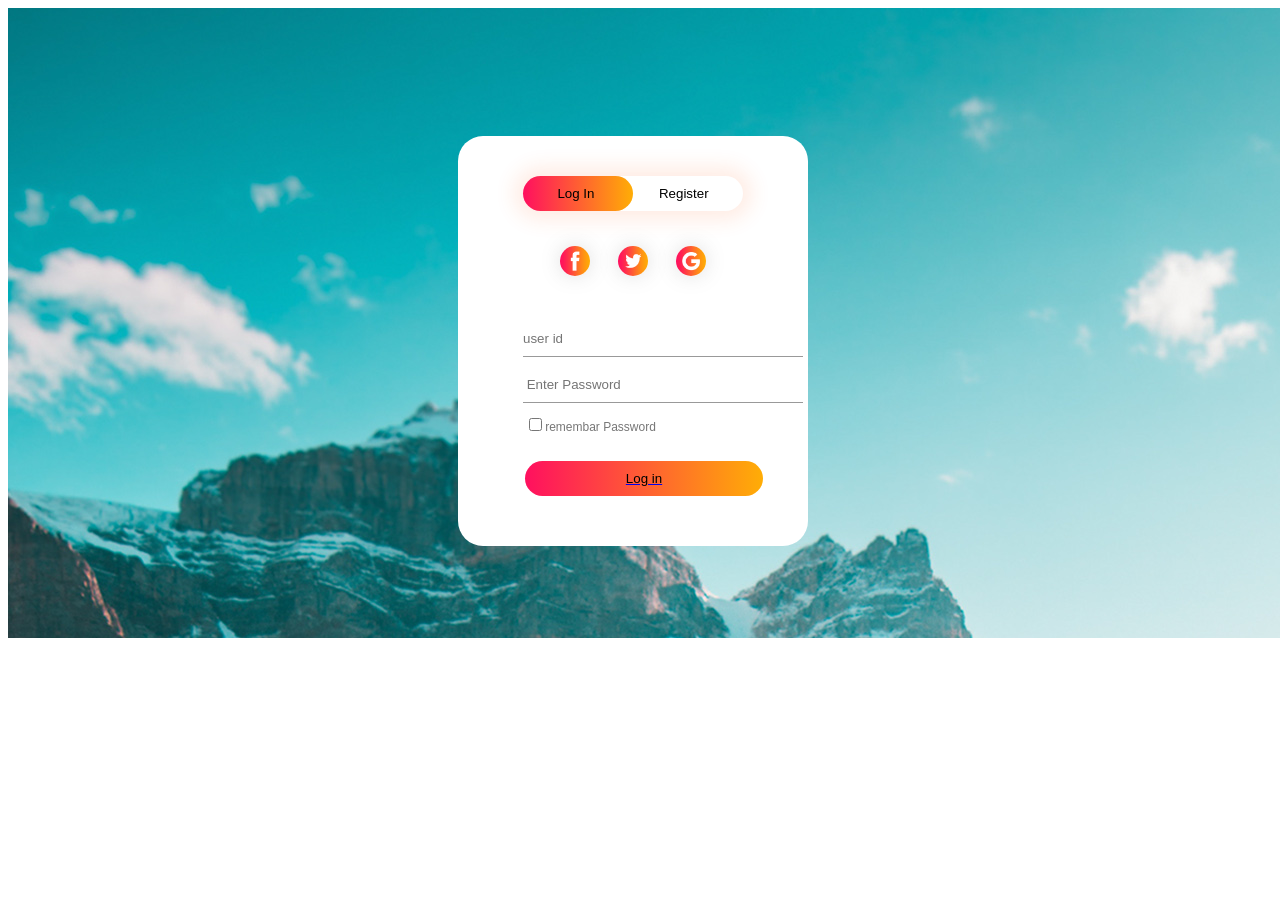
<file: online tourism/index.html>
<!DOCTYPE html>
<html lang="en">
<head>
 <meta charset="utf-8">
<link rel="stylesheet" href="./style.css"/ >
<link rel="stylesheet" href="https://cdnjs.cloudflare.com/ajax/libs/font-awesome/4.7.0/css/font-awesome.min.css"> 
 
</head>
<body>

<div class="hero">
<div class="form-box">
<div class="button-box">
<div id="btn"></div>
<button type="button" class="toggle-btn">Log In</button>
<a href="register.html">
<button class="toggle-btn" href="register.html">Register</button>
</a>
</div> 

<div class="social-icons">
<img src="image/fb.png">
<img src="image/tw.png">
<img src="image/gp.png">
</div>
<form  action="dashboard.html" id="login"class="input-group">
<input type="text" class="input-field" name="user_id" placeholder="user id" required>
<input type="text" class="input-field" name="password" placeholder=" Enter Password" required>
<input type="checkbox"name="remember" class="check-box"><span id="ew">remembar Password</span>

<a href="dashboard.html">
<button type="buttom" class="submit-btn" href="dashboard.html">Log in</button>
</a>
</form>




</div>
</div>




</body>
</html>
</file>
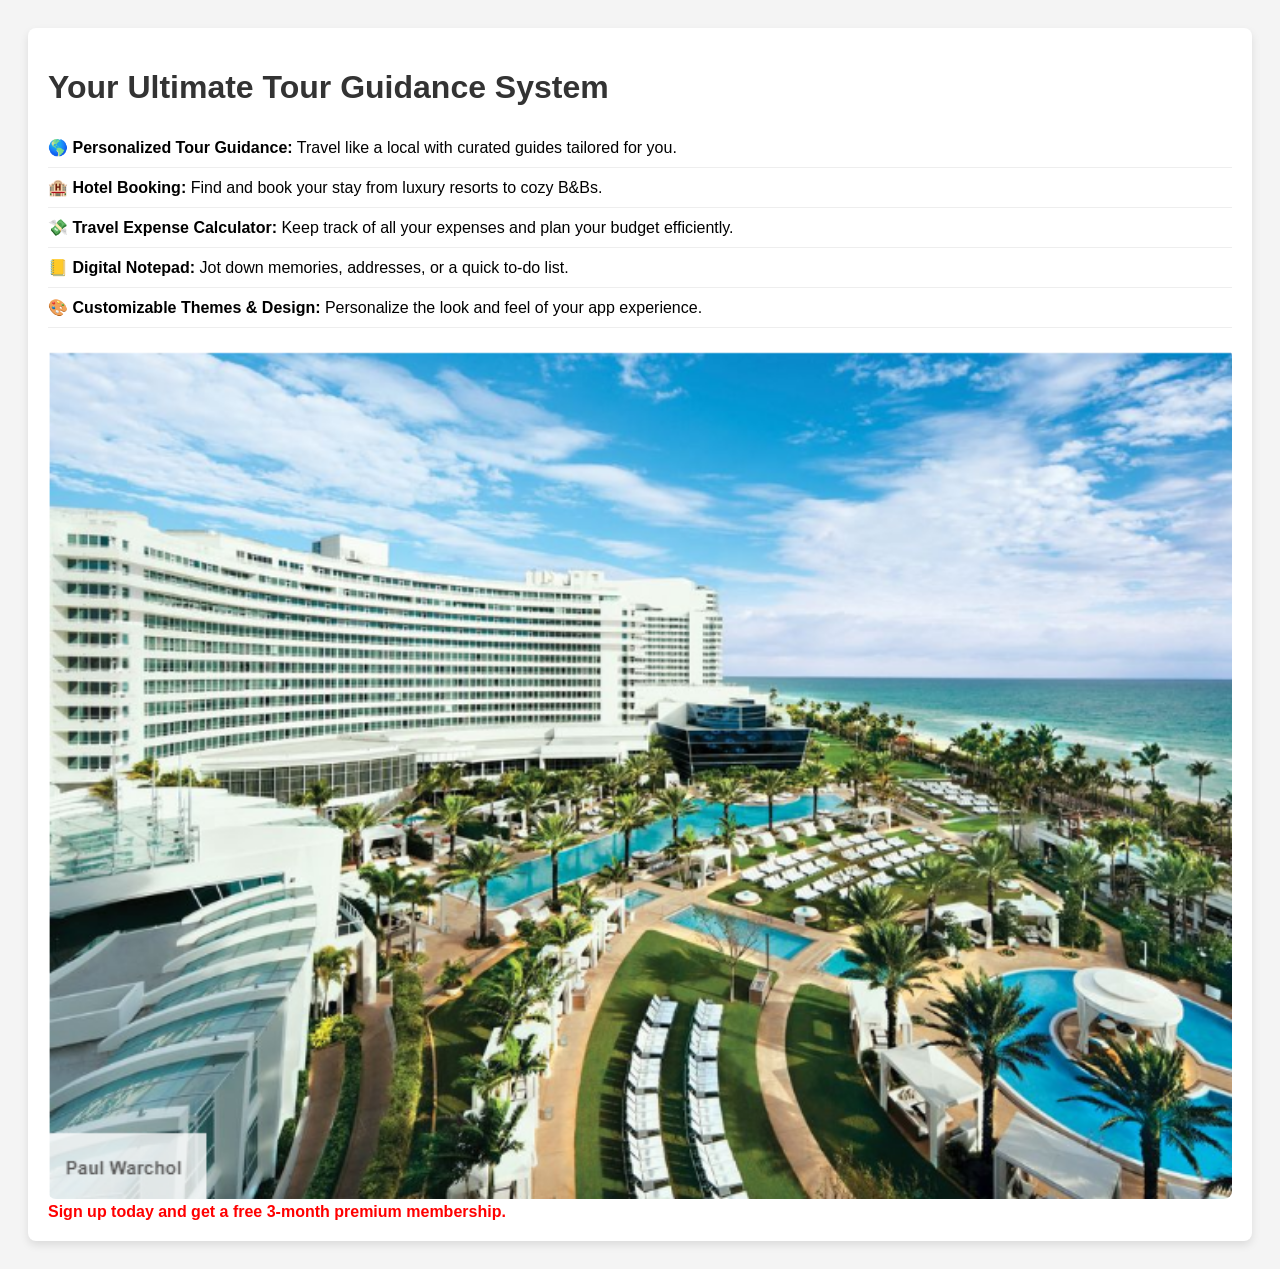
<file: online tourism/about.html>
<!DOCTYPE html>
<html lang="en">
<head>
    <meta charset="UTF-8">
    <meta name="viewport" content="width=device-width, initial-scale=1.0">
    <title>Tour Guidance System Package</title>
    <style>
        body {
            font-family: Arial, sans-serif;
            padding: 20px;
            background-color: #f4f4f4;
        }
        .container {
            background-color: #fff;
            padding: 20px;
            border-radius: 8px;
            box-shadow: 0 4px 8px rgba(0, 0, 0, 0.1);
        }
        h1 {
            color: #333;
        }
        .feature {
            padding: 10px 0;
            border-bottom: 1px solid #eee;
        }
        img {
            width: 100%;
            height=200px;
            border-radius: 8px;
            margin-top: 20px;
        }
        .special-offer {
            color: red;
            font-weight: bold;
        }

    </style>
</head>
<body>
<div class="wi"> </div>
    <div class="container">
        <h1>Your Ultimate Tour Guidance System</h1>
        
        <div class="feature">
            🌎 <strong>Personalized Tour Guidance:</strong> Travel like a local with curated guides tailored for you.
        </div>
        <div class="feature">
            🏨 <strong>Hotel Booking:</strong> Find and book your stay from luxury resorts to cozy B&Bs.
        </div>
        <div class="feature">
            💸 <strong>Travel Expense Calculator:</strong> Keep track of all your expenses and plan your budget efficiently.
        </div>
        <div class="feature">
            📒 <strong>Digital Notepad:</strong> Jot down memories, addresses, or a quick to-do list.
        </div>
        <div class="feature">
            🎨 <strong>Customizable Themes & Design:</strong> Personalize the look and feel of your app experience.
        </div>

        <img class="right" src="image/muskan.png" alt="Scenic view with app interface overlay">
        <div class="special-offer">
            Sign up today and get a free 3-month premium membership.
        </div>
    </div>
</body>
</html>
</file>
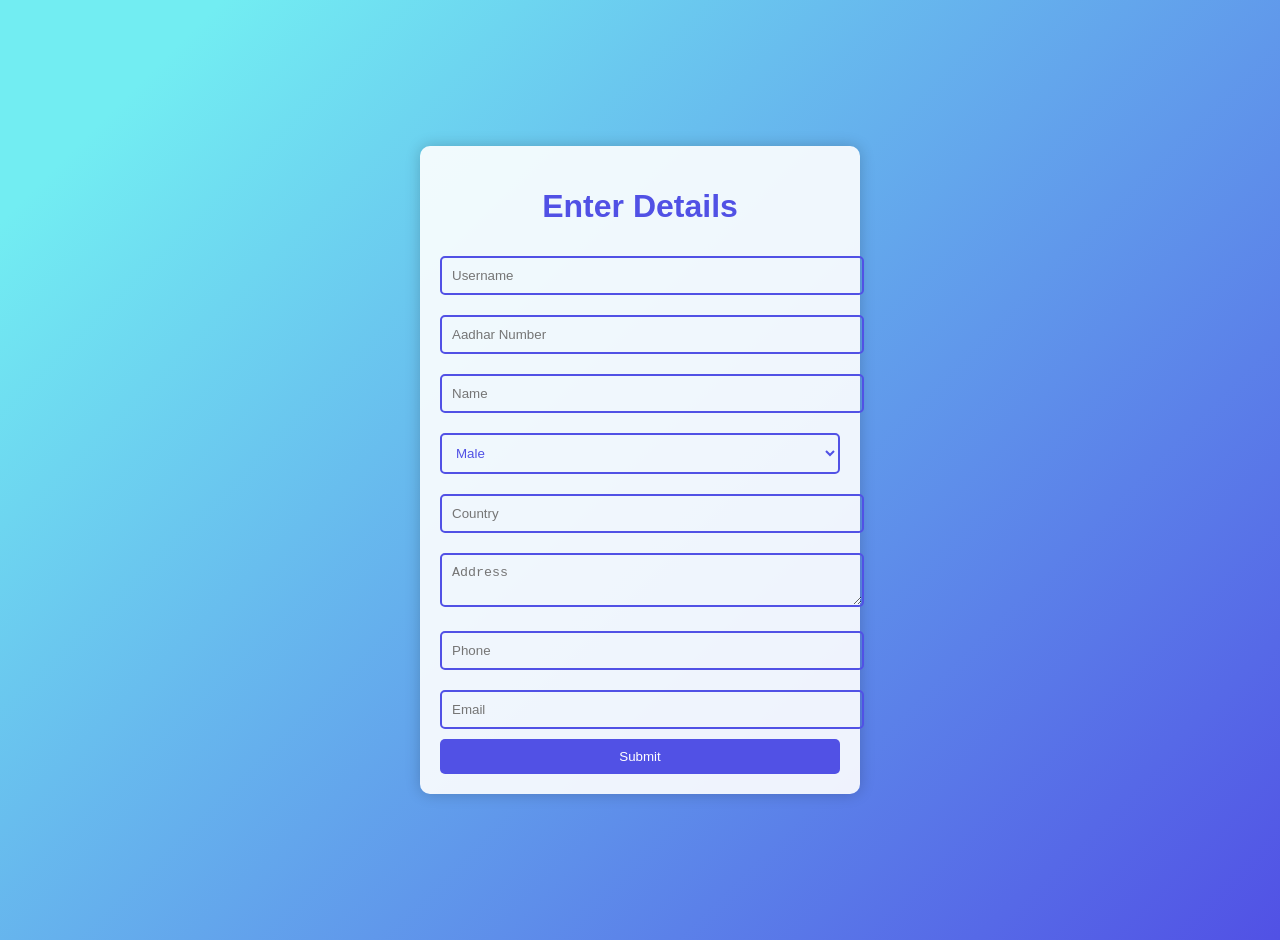
<file: online tourism/addpersonaldetails.html>
<!DOCTYPE html>
<html lang="en">
<head>
    <meta charset="UTF-8">
    <meta name="viewport" content="width=device-width, initial-scale=1.0">
    <title>Enter Details</title>
    <link rel="stylesheet" href="styles.css">
</head>
<body class="bg-gradient">
<div class="wi"> </div>
    <div class="form-container">
        <h1>Enter Details</h1>
        <form id="detailsForm"  action="process_details.php">
            <input type="text" name="username" placeholder="Username"><br>
            <input type="text" name="adharnumber" placeholder="Aadhar Number"><br>
            <input type="text" name="name" placeholder="Name"><br>
            <select name="gender">
                <option value="Male">Male</option>
                <option value="Female">Female</option>
                <option value="Other">Other</option>
            </select><br>
            <input type="text" name="country" placeholder="Country"><br>
            <textarea name="address" placeholder="Address"></textarea><br>
            <input type="tel" name="phone" placeholder="Phone"><br>
            <input type="email" name="email" placeholder="Email"><br>
            <button type="button" onclick="saveDetails()">Submit</button>
        </form>
    </div>
    <script src="scripts.js"></script>
</body>
</html>
</file>
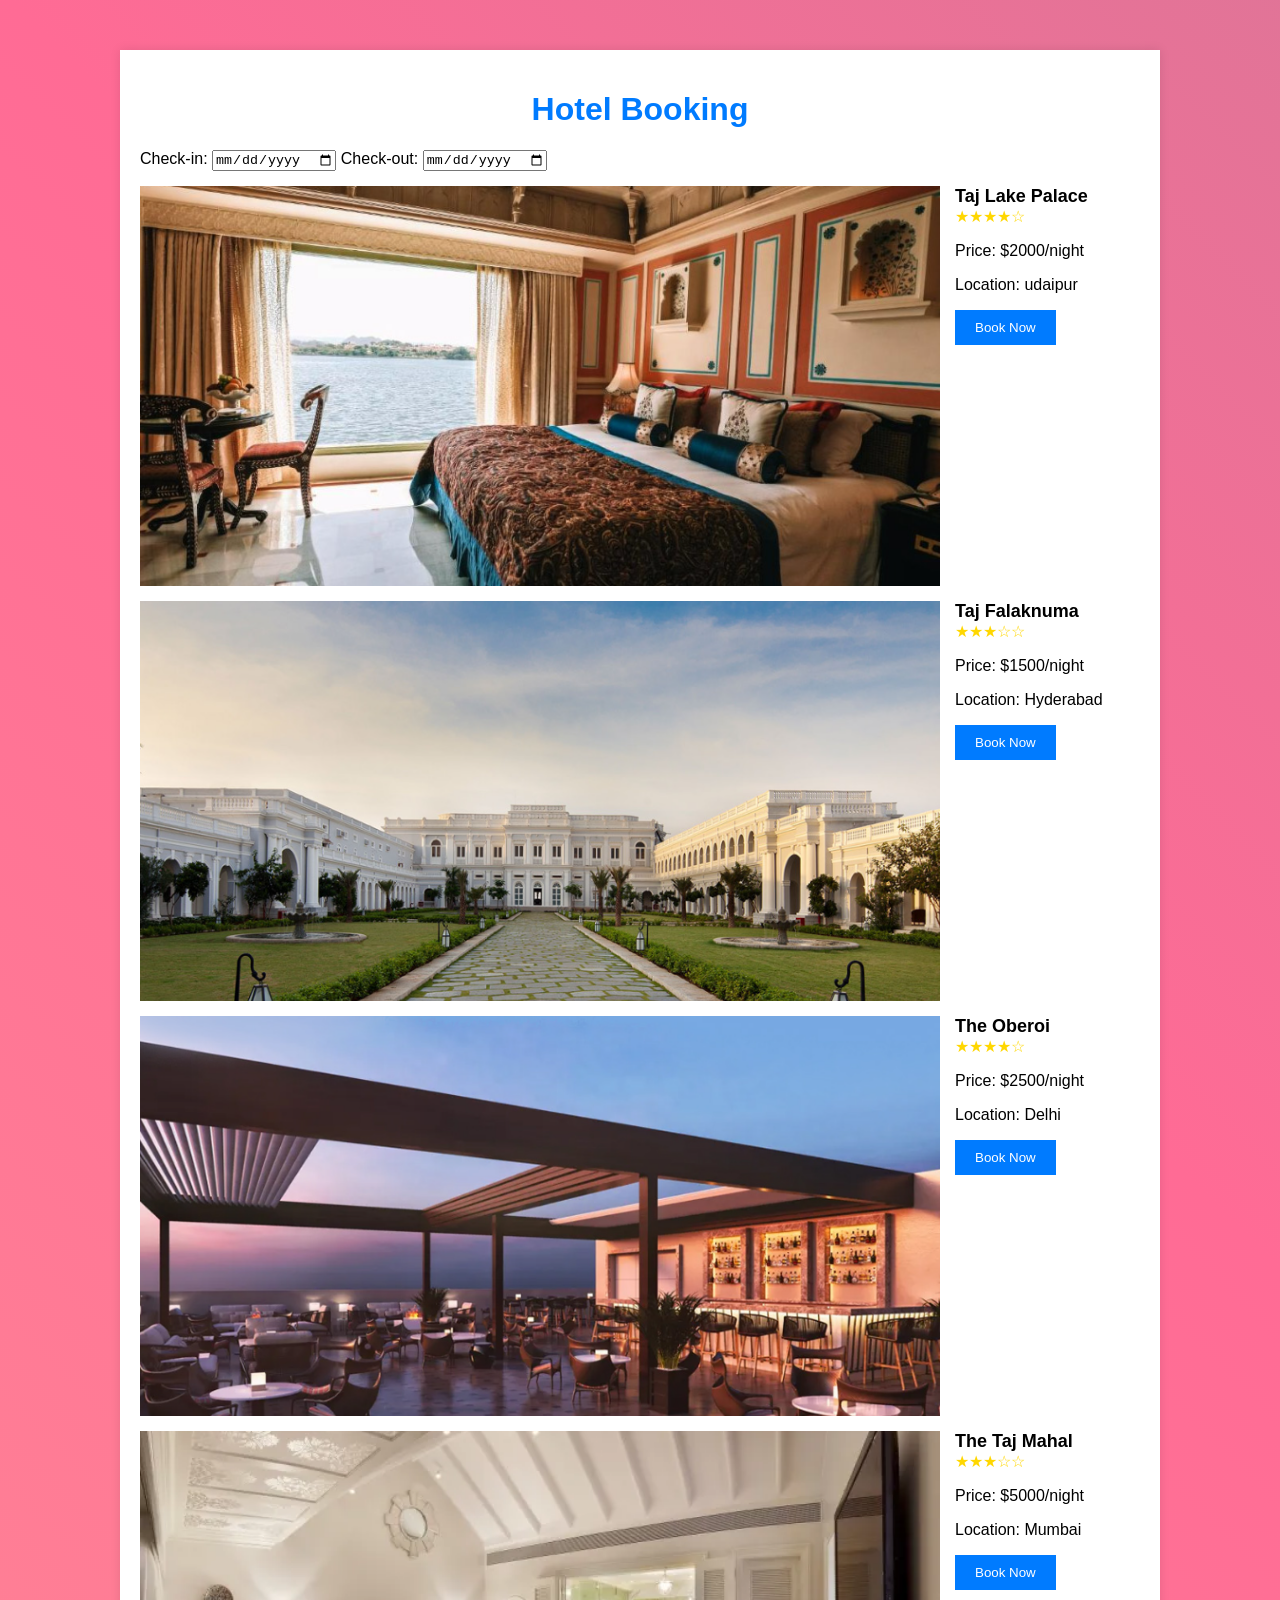
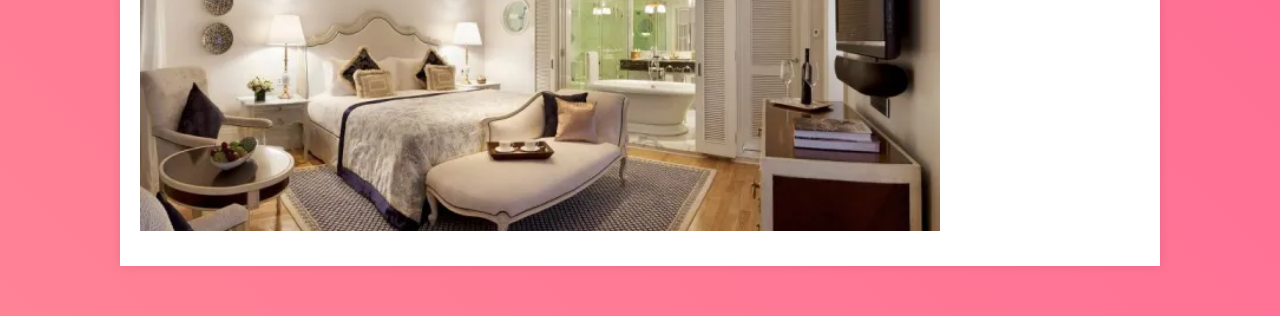
<file: online tourism/bookhotel.html>
<!DOCTYPE html>
<html lang="en">
<head>
    <meta charset="UTF-8">
    <meta name="viewport" content="width=device-width, initial-scale=1.0">
    <title>Hotel Booking System</title>
    <link rel="stylesheet" href="styles1.css">
</head>
<body>
    <div class="container">
     <h1 class="shiva">Hotel Booking</h1>

          <div class="dates">
            <label for="checkin">Check-in:</label>
            <input type="date" id="checkin">
            <label for="checkout">Check-out:</label>
            <input type="date" id="checkout">
        </div>

        <!-- Hotel 1 -->
        <div class="hotel">
            <img src="image/TajLake.png" alt="Hotel 1">
            <div class="hotel-details">
                <h2>Taj Lake Palace</h2>
                <span class="rating">★★★★☆</span>
                <p>Price: $<span class="base-price">2000</span>/night</p>
                <p>Location: udaipur</p>
                <button class="book-btn" data-hotel="Hotel Paradise" data-price="2000" data-location="Udaipur">Book Now</button>
            </div>
        </div>
        <!-- Dates Section -->
        

        <!-- Hotel 2 -->
        <div class="hotel">
            <img src="image/Hyderabad.png" alt="Hotel 2">
            <div class="hotel-details">
                <h2>Taj Falaknuma </h2>
                <span class="rating">★★★☆☆</span>
                <p>Price: $<span class="base-price">1500</span>/night</p>
                <p>Location: Hyderabad</p>
                <button class="book-btn" data-hotel="Mountain Retreat" data-price="1500" data-location="Hyderabad">Book Now</button>
            </div>
        </div>

       
         <!-- Hotel 1 -->
        <div class="hotel">
            <img src="image/TheOberoi.png" alt="Hotel 1">
            <div class="hotel-details">
                <h2>The Oberoi</h2>
                <span class="rating">★★★★☆</span>
                <p>Price: $<span class="base-price">2500</span>/night</p>
                <p>Location: Delhi</p>
                <button class="book-btn" data-hotel="Hotel Paradise" data-price="2500" data-location="Delhi">Book Now</button>
            </div>
        </div>
       

        <!-- Hotel 2 -->
        <div class="hotel">
            <img src="image/tajmahal.png" alt="Hotel 2">
            <div class="hotel-details">
                <h2>The Taj Mahal</h2>
                <span class="rating">★★★☆☆</span>
                <p>Price: $<span class="base-price">5000</span>/night</p>
                <p>Location: Mumbai</p>
                <button class="book-btn" data-hotel="Mountain Retreat" data-price="5000" data-location="Mumbai">Book Now</button>
            </div>
        </div>

       
    </div>
    <script src="script1.js"></script>
</body>
</html>
</file>
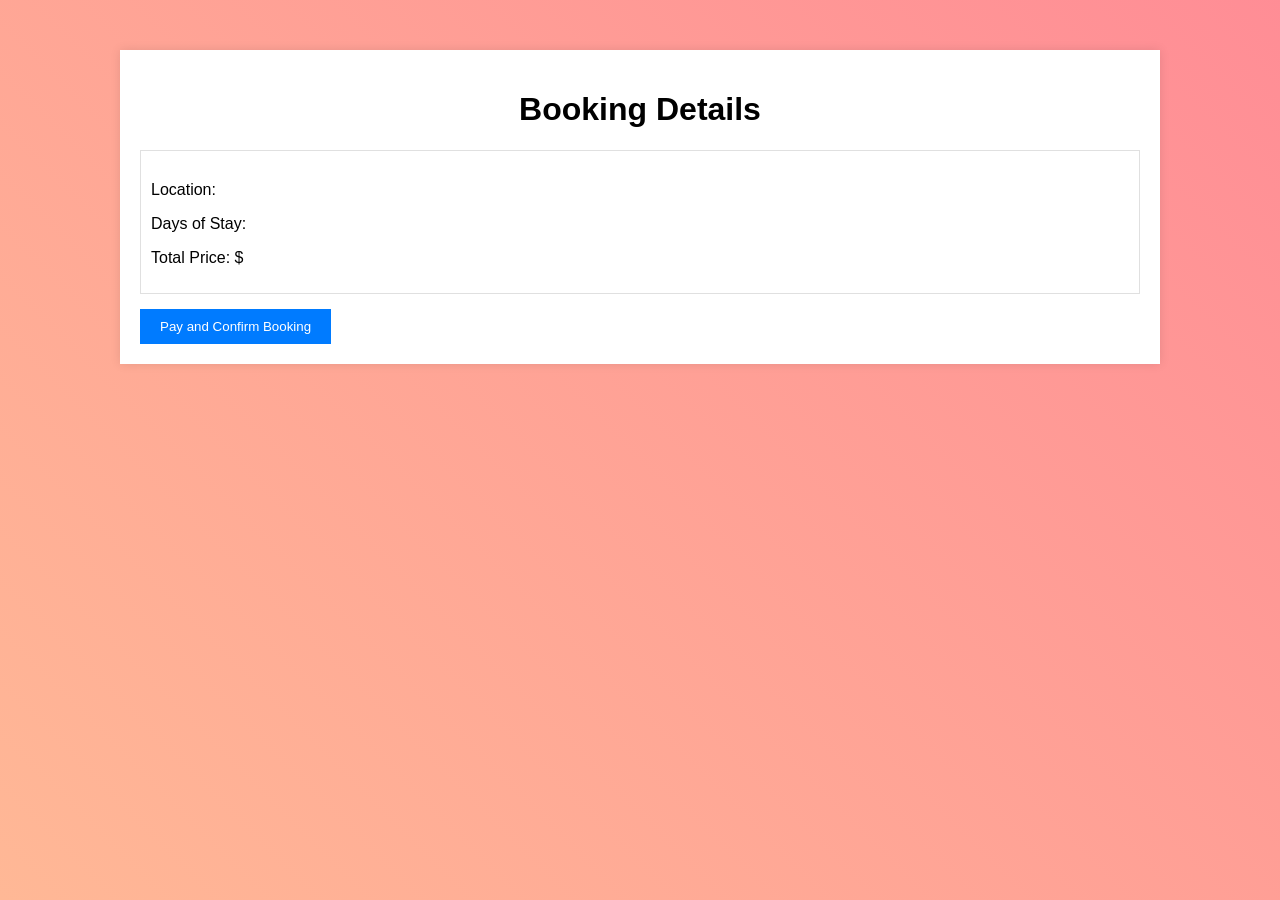
<file: online tourism/booking.html>
<!DOCTYPE html>
<html lang="en">
<head>
    <meta charset="UTF-8">
    <meta name="viewport" content="width=device-width, initial-scale=1.0">
    <title>Hotel Booking System</title>
    <link rel="stylesheet" href="styles1.css">
</head>
<body>
    <!--...head section remains unchanged...-->

<body>
    <div class="container">
        <h1>Booking Details</h1>

        <div class="booking-details">
            <h2 id="hotel-name"></h2>
            <p>Location: <span id="hotel-location"></span></p>
            <p>Days of Stay: <span id="days-stay"></span></p>

            <p>Total Price: $<span id="total-price"></span></p>
        </div>

        <!-- Add Payment Details Here -->
        <button onclick="confirmBooking()">Pay and Confirm Booking</button>
    </div>
    <script src="bookingScripts.js"></script>
</body>
</html>
</file>
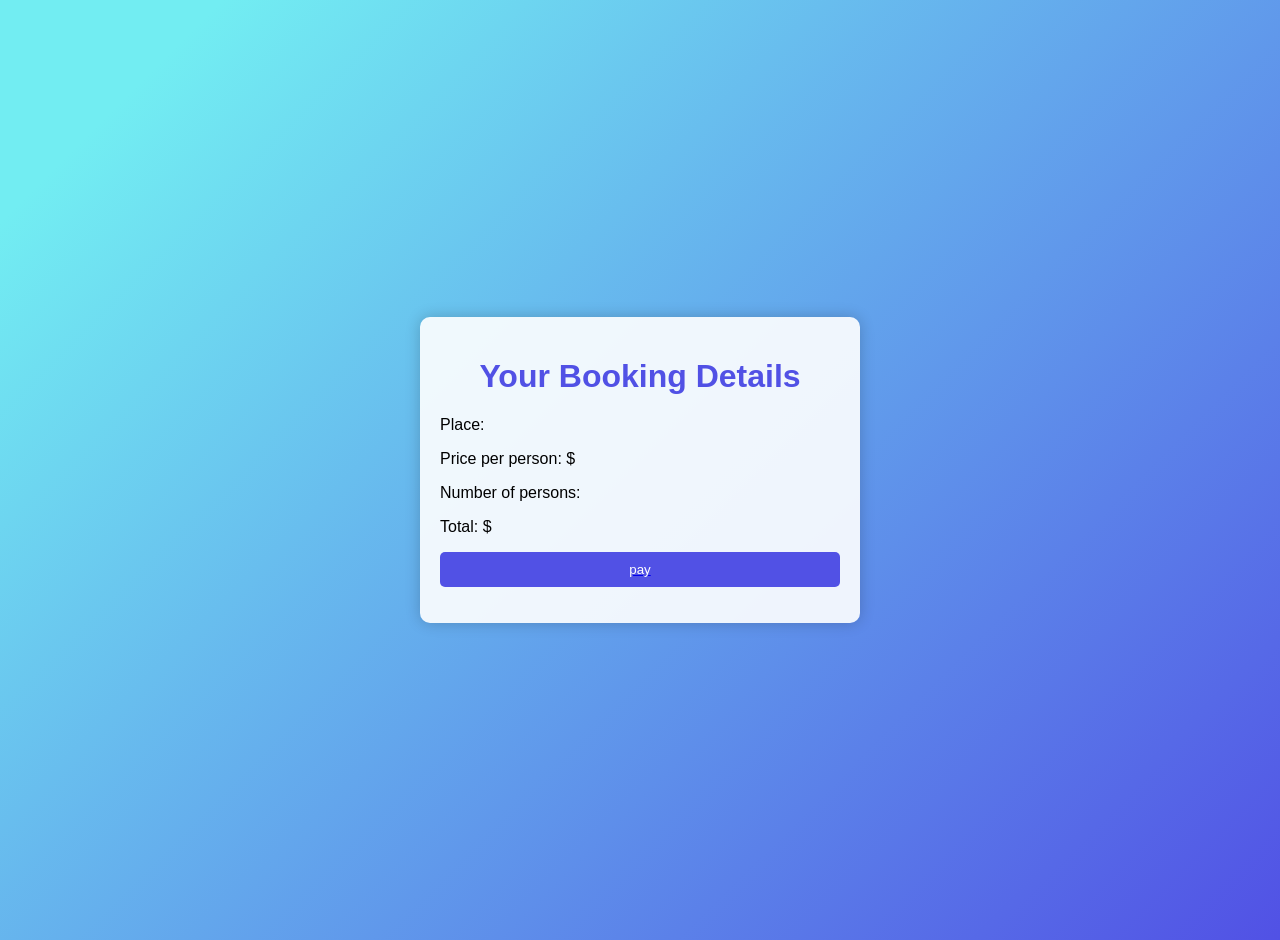
<file: online tourism/bookingdetails.html>
<!DOCTYPE html>
<html lang="en">
<head>
    <meta charset="UTF-8">
    <meta name="viewport" content="width=device-width, initial-scale=1.0">
    <title>Booking Details</title>
    <link rel="stylesheet" href="styles.css">
</head>
<body class="bg-gradient">
    <div class="form-container">
        <h1>Your Booking Details</h1>
        <p>Place: <span id="bookedPlaceName"></span></p>
        <p>Price per person: $<span id="bookedPrice"></span></p>
        <p>Number of persons: <span id="bookedPersons"></span></p>
        <p>Total: $<span id="bookedTotalAmount"></span></p>
        <a href="payment.html">
        <p><button href="payment.html" > pay</button></p>
    </div>
    <script src="scripts.js"></script>
    <script>
        // Load and display the booking details
        document.getElementById('bookedPlaceName').innerText = localStorage.getItem('placeName');
        document.getElementById('bookedPrice').innerText = localStorage.getItem('price');
        document.getElementById('bookedPersons').innerText = localStorage.getItem('persons');
        document.getElementById('bookedTotalAmount').innerText = localStorage.getItem('totalAmount');
    </script>
</body>
</html>
</file>
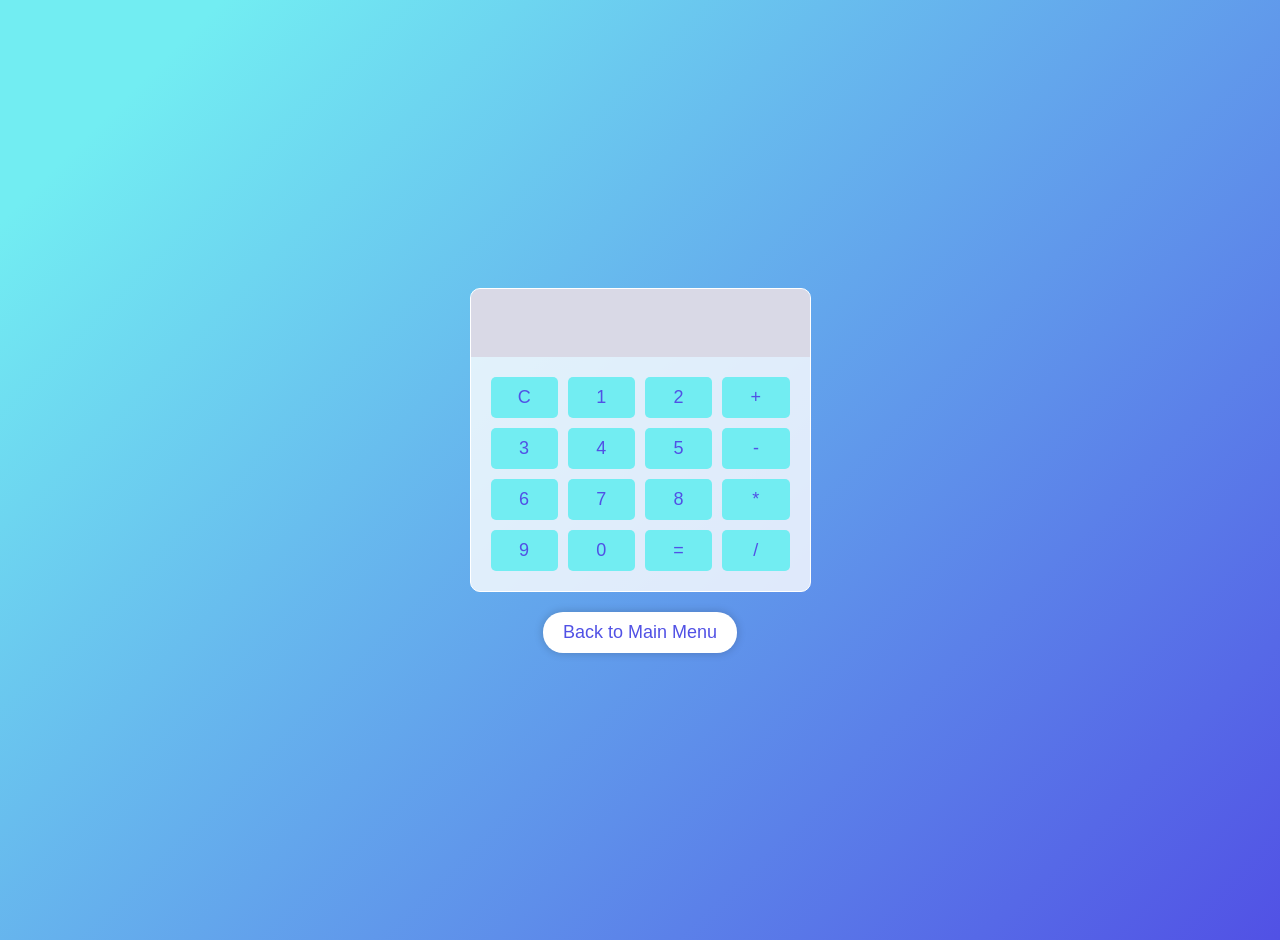
<file: online tourism/calculator.html>
<!DOCTYPE html>
<html lang="en">
<head>
    <meta charset="UTF-8">
    <meta name="viewport" content="width=device-width, initial-scale=1.0">
    <title>Stylish Calculator</title>
    <link rel="stylesheet" href="styless.css">
</head>
<body class="bg-gradient">
    <div class="calculator">
        <div class="display">
            <input type="text" id="result" disabled>
        </div>
        <div class="buttons">
            <button onclick="clearDisplay()">C</button>
            <button onclick="appendToDisplay('1')">1</button>
            <button onclick="appendToDisplay('2')">2</button>
            <button onclick="appendToDisplay('+')">+</button>
            <button onclick="appendToDisplay('3')">3</button>
            <button onclick="appendToDisplay('4')">4</button>
            <button onclick="appendToDisplay('5')">5</button>
            <button onclick="appendToDisplay('-')">-</button>
            <button onclick="appendToDisplay('6')">6</button>
            <button onclick="appendToDisplay('7')">7</button>
            <button onclick="appendToDisplay('8')">8</button>
            <button onclick="appendToDisplay('*')">*</button>
            <button onclick="appendToDisplay('9')">9</button>
            <button onclick="appendToDisplay('0')">0</button>
            <button onclick="calculate()">=</button>
            <button onclick="appendToDisplay('/')">/</button>
        </div>
    </div>
    <button class="back-btn" onclick="goToMainMenu()">Back to Main Menu</button>
    <script src="scripts.js"></script>
</body>
</html>
</file>
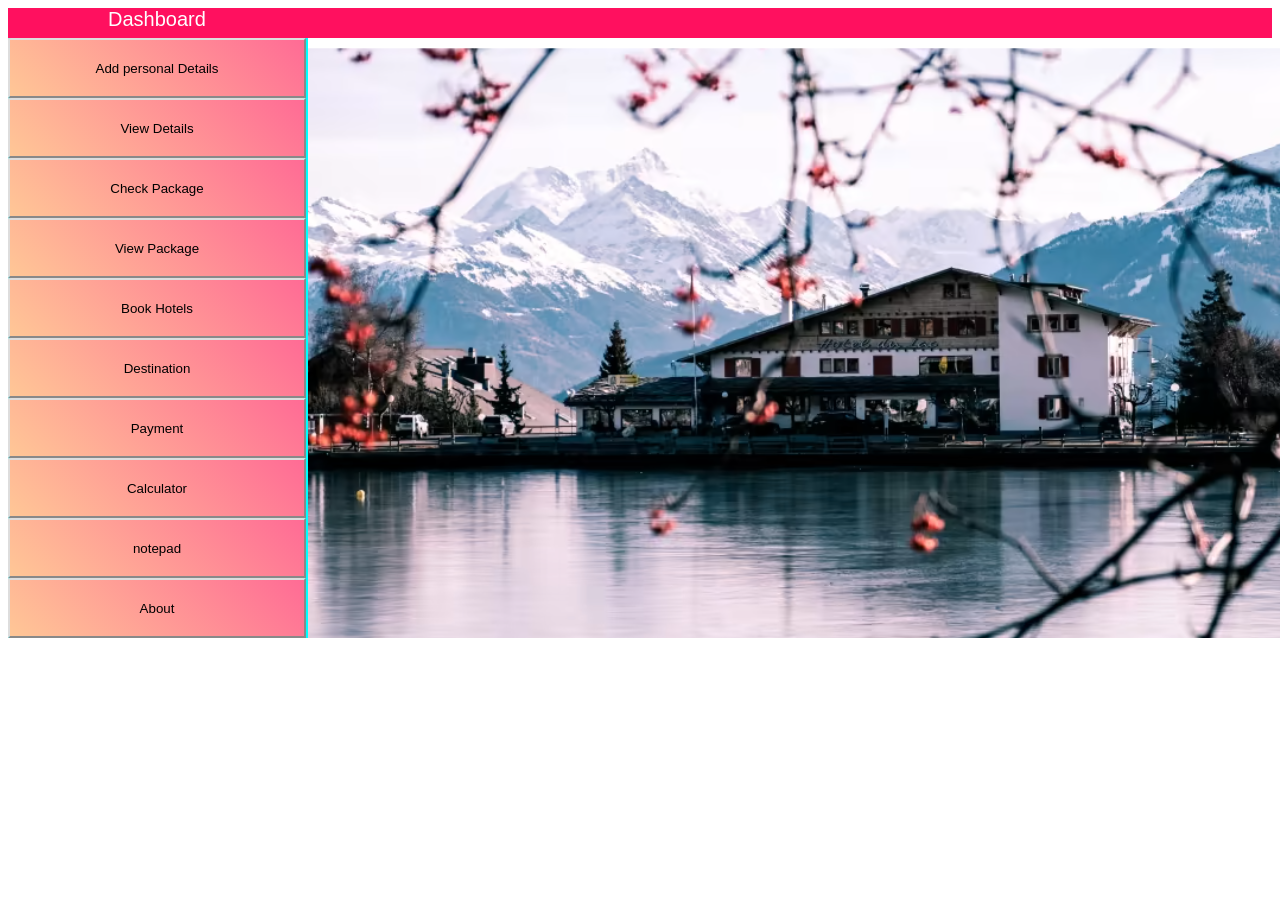
<file: online tourism/dashboard.html>
<!DOCTYPE html>
<html lang="en">
<head>

<link rel="stylesheet" href="./style.css"/ >
</head>
<body> 
<div class="wi">
<p class="wq1">Dashboard</p>

</div>
<div class="wio">

<a href="addpersonaldetails.html">
<button type="button" class="wer" href="addpersonaldetails.html">Add personal Details</button>
</a>
<a href="view_details.html">
<button type="button" class="wer" href="view_details.html">View Details</button>
</a>


<a href="cp.html">
<button type="button" class="wer" href="cp.html">Check Package</button>
</a>
<a href="bookingdetails.html">
<button type="button" class="wer" href="vp.html">View Package</button>
</a>

<a href="bookhotel.html">
<button type="button" class="wer" href="bh.html">Book Hotels</button>
</a>

<a href="Destination.html">
<button type="button" class="wer" href="Destination.html">Destination</button>
</a>
<a href="payment.html">
<button type="button" class="wer"  href="payment.html">Payment</button>
</a>
<a href="calculator.html">
<button type="button" class="wer" href="calcu.html">Calculator</button>
</a>
<a href="note.html">
<button type="button" class="wer" href="note.html">notepad</button>
</a>
<a href="about.html">
<button type="button.html" class="wer" href="about.html">About</button>
</a>
</div>
<div class="re2">
</div>
</body>
</html>
</file>
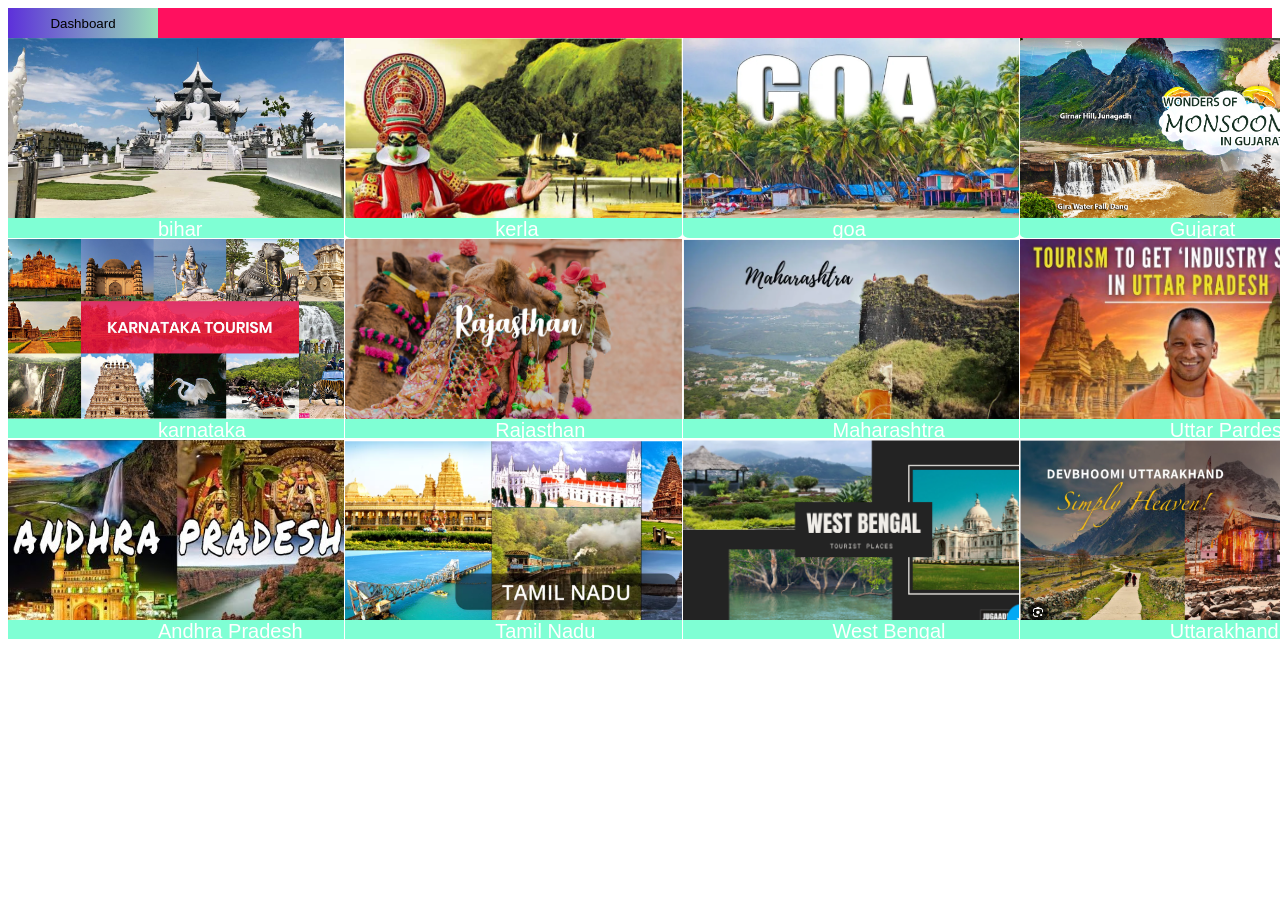
<file: online tourism/Destination.html>
<!DOCTYPE html>
<html lang="en">
<head>

<link rel="stylesheet" href="./style.css"/>
</head>
<body>
<div class="wi">
<a href="dashbors.html">
<button class="yu" href="dashboard.html">Dashboard</button>
</a>
</div>
<div class="dig">
<a href="cp.html?state=A">
<div class="image1" onclick="window.location.href='cp.html?state=A'" >
</a>
</div>

<a class="state"> bihar </a>
</div>
<div class="dig1">
<a href="cp.html?state=B">
<div class="image2" onclick="window.location.href='cp.html?state=B'" >
</a>
</div>
<a class="state"> kerla </a>
</div>
<div class="dig2">
<a href="cp.html?state=C" >
<div class="image3" onclick="window.location.href='cp.html?state=C'" >
</a>
</div>
<a class="state"> goa </a>
</div>
<div class="dig3">
<a href="cp.html?state=D" >
<div class="image4"  onclick="window.location.href='cp.html?state=D'">
</a>
</div>
<a class="state"> Gujarat </a>
</div>
<div class="dig4">
<a href="cp.html?state=E">
<div class="image5" onclick="window.location.href='cp.html?state=E'">
</a>
</div>
<a class="state"> karnataka </a>
</div>
<div class="dig5">
<a href="cp.html?state=F">
<div class="image6" onclick="window.location.href='cp.html?state=F'">
</a>
</div>
<a class="state"> Rajasthan </a>
</div>
<div class="dig6">
<a href="cp.html?state=G">
<div class="image7" onclick="window.location.href='cp.html?state=G'">
</a>
</div>
<a class="state">Maharashtra </a>
</div>
<div class="dig7">
<a href="cp.html?state=H">
<div class="image8" onclick="window.location.href='cp.html?state=H'">
</a>
</div>
<a class="state"> Uttar Pardesh </a>
</div>
<div class="dig8">
<a href="cp.html?state=I" >
<div class="image9" onclick="window.location.href='cp.html?state=I'">
</a>
</div>
<a class="state"> Andhra Pradesh </a>
</div>
<div class="dig9">
<a href="cp.html?state=J">
<div class="image10 " alt="State J" onclick="window.location.href='cp.html?state=J'" >
</a>
</div>
<a class="state"> Tamil Nadu </a>
</div>
<div class="dig10">
<a href="cp.html?state=K" >
<div class="image11" onclick="window.location.href='cp.html?state=K'">
</a>
</div>
<a class="state"> West Bengal </a>
</div>
<div class="dig11">
<a href="cp.html?state=L" >
<div class="image12"  onclick="window.location.href='cp.html?state=L'">
</a>
</div>
<a class="state"> Uttarakhand </a>
</div>
</body>
</html>
</file>
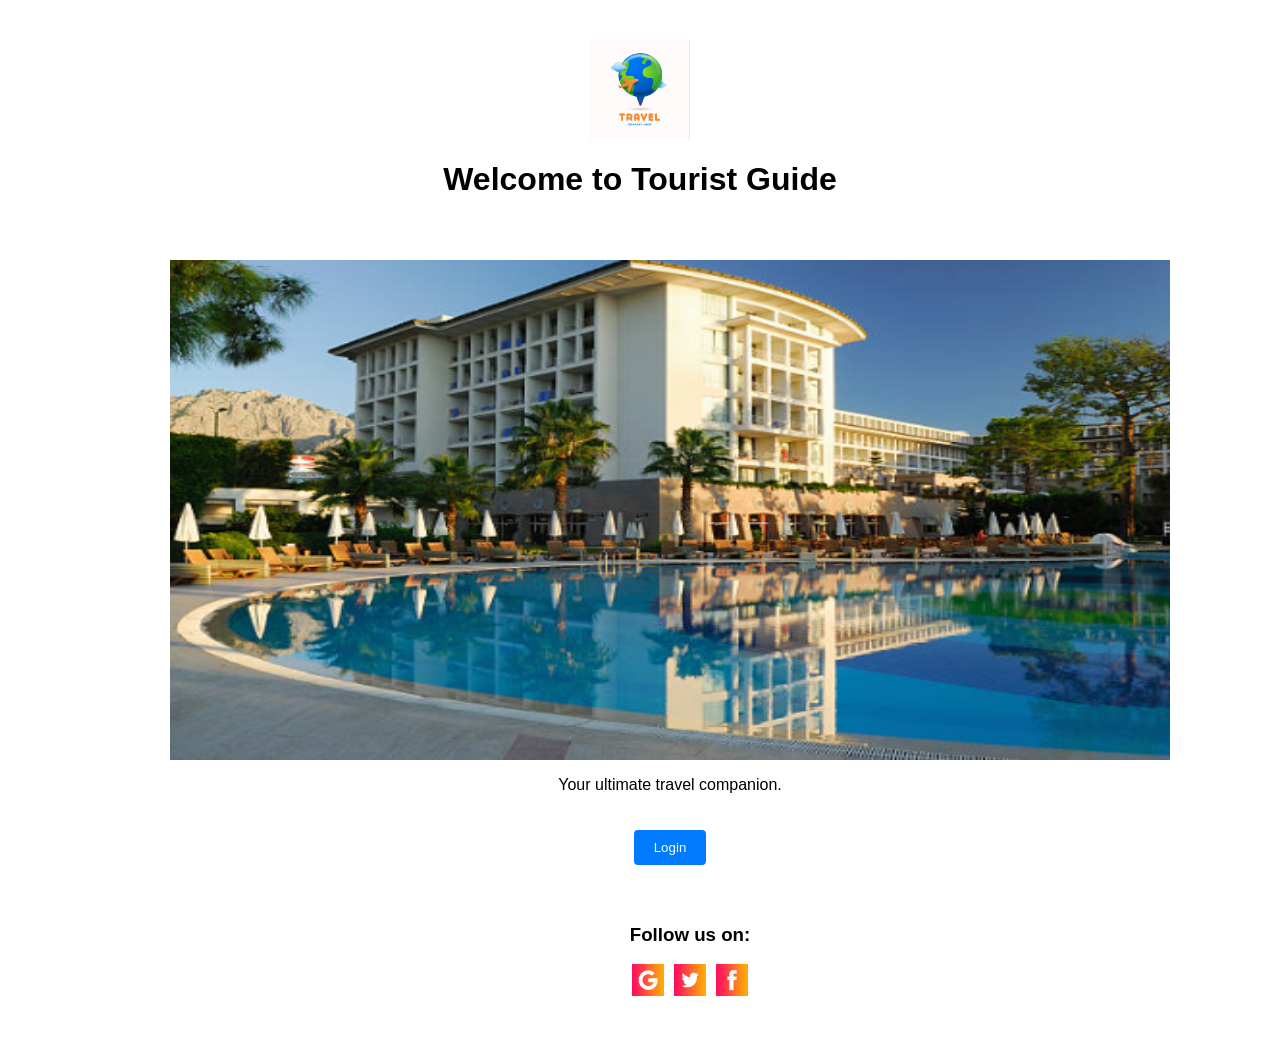
<file: online tourism/first.html>
<!DOCTYPE html>
<html lang="en">
<head>
    <meta charset="UTF-8">
    <meta name="viewport" content="width=device-width, initial-scale=1.0">
    <title>Tourist Guide System</title>
    <link rel="stylesheet" href="stylefirst.css">
</head>
<body>
    <div class="container">
        <header>
            <img src="image/shiamm.png" alt="Tourist Guide Logo" id="logo">
            <h1>Welcome to Tourist Guide</h1>
        </header>
        <section class="content">
            <img class="leshi"src="image/hotelss.png" alt="Tourist Image">
            <p>Your ultimate travel companion.</p>
            <a href="index.html">
            <button id="login-btn"  href="index.html">Login</button>
            </a>
        </section>
        <footer>
            <h3 class="eww">Follow us on:</h3>
            <div class="social-links">
                <a href="#"><img src="image/gp.png" alt="Instagram"></a>
                <a href="#"><img src="image/tw.png" alt="Twitter"></a>
                <a href="#"><img src="image/fb.png" alt="Facebook"></a>
            </div>
        </footer>
    </div>
    <script src="scripts.js"></script>
</body>
</html>
</file>
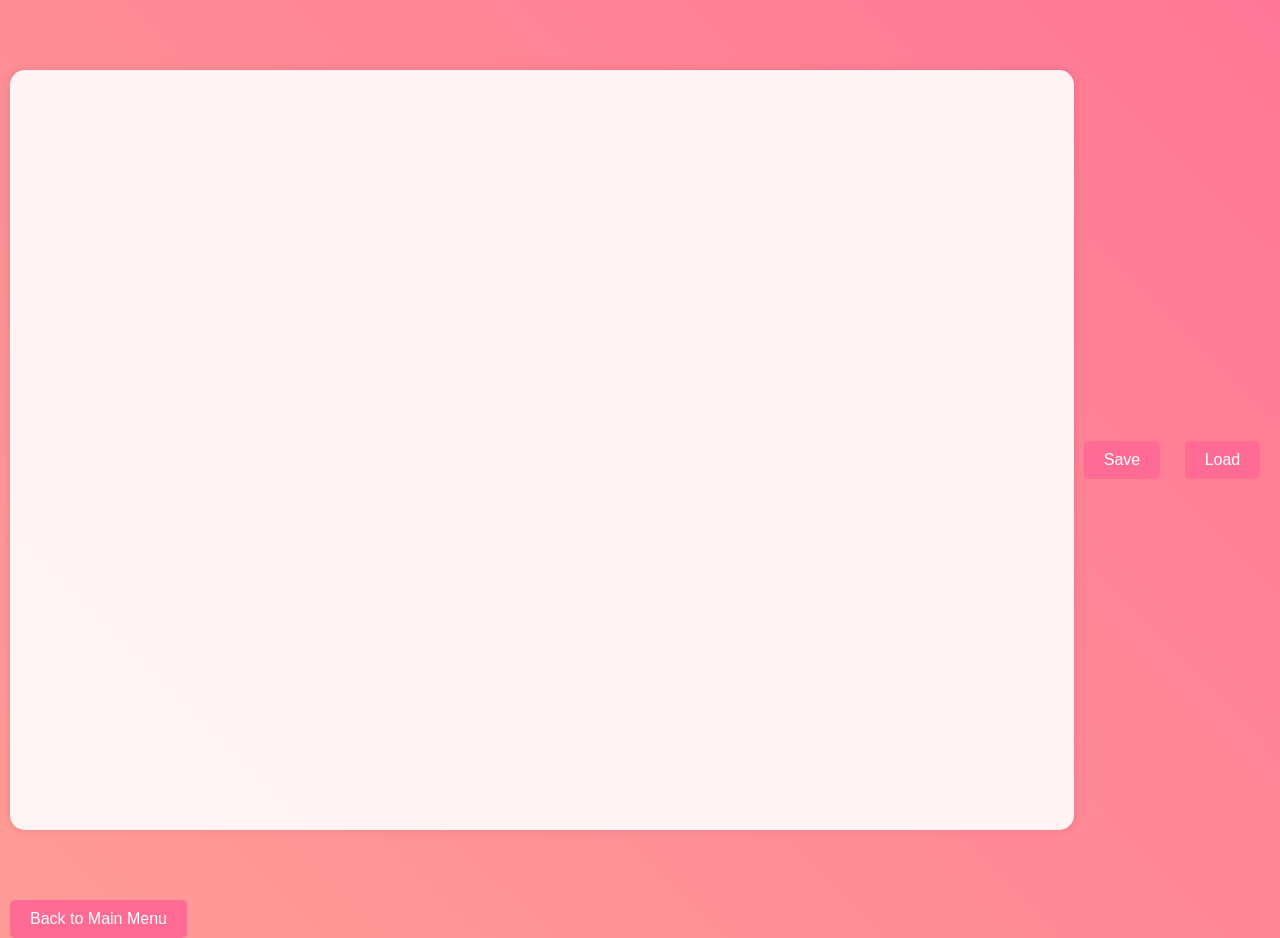
<file: online tourism/note.html>
<!DOCTYPE html>
<html lang="en">

<head>

    <meta charset="UTF-8">
    <meta name="viewport" content="width=device-width, initial-scale=1.0">
    <title>Colorful Notepad</title>
    <link rel="stylesheet" href="stylesss.css">
</head>

<body>
    <div class="container">
    <textarea id="notepad"></textarea>
    <div class="buttons">
        <button onclick="saveContent()">Save</button>
        <button onclick="loadContent()">Load</button>
    </div>
</div>
   <button class="back-btn" onclick="goToMainMenu()">Back to Main Menu</button>
    <script src="scripts.js"></script>
</body>

</html>
</file>
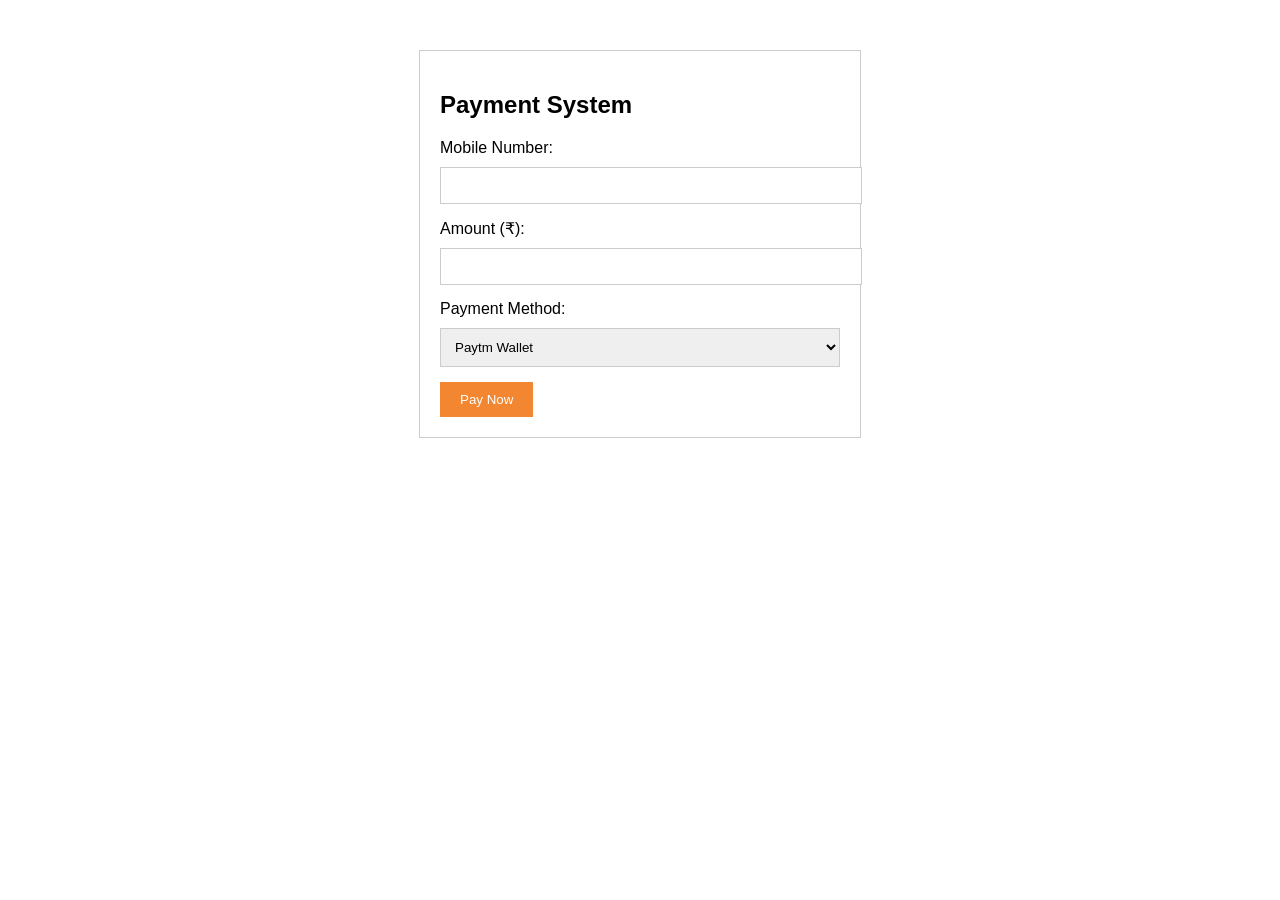
<file: online tourism/payment.html>
<!DOCTYPE html>
<html lang="en">

<head>
    <meta charset="UTF-8">
    <meta name="viewport" content="width=device-width, initial-scale=1.0">
    <title>Paytm Payment Mockup</title>
    <style>
        body {
            font-family: Arial, sans-serif;
            margin: 50px;
        }

        .paytm-form {
            border: 1px solid #ccc;
            padding: 20px;
            max-width: 400px;
            margin: 0 auto;
        }

        .paytm-form label {
            display: block;
            margin-bottom: 10px;
        }

        .paytm-form input[type="text"],
        .paytm-form input[type="number"],
        .paytm-form select {
            width: 100%;
            padding: 10px;
            margin-bottom: 15px;
            border: 1px solid #ccc;
        }

        .paytm-form button {
            padding: 10px 20px;
            background-color: #f38630;
            border: none;
            color: white;
            cursor: pointer;
        }
    </style>
</head>

<body>

    <div class="paytm-form">
        <h2>Payment System</h2>

        <form action="/your-backend-endpoint" method="POST">
            <label for="mobile-number">Mobile Number:</label>
            <input type="text" id="mobile-number" name="mobile_number" required>

            <label for="amount">Amount (₹):</label>
            <input type="number" id="amount" name="amount" required>

            <label for="payment-method">Payment Method:</label>
            <select id="payment-method" name="payment_method">
                <option value="wallet">Paytm Wallet</option>
                <option value="upi">UPI</option>
                <option value="debit_card">Debit Card</option>
                <option value="net_banking">Net Banking</option>
            </select>

            <button type="submit">Pay Now</button>
        </form>
    </div>

</body>

</html>
</file>
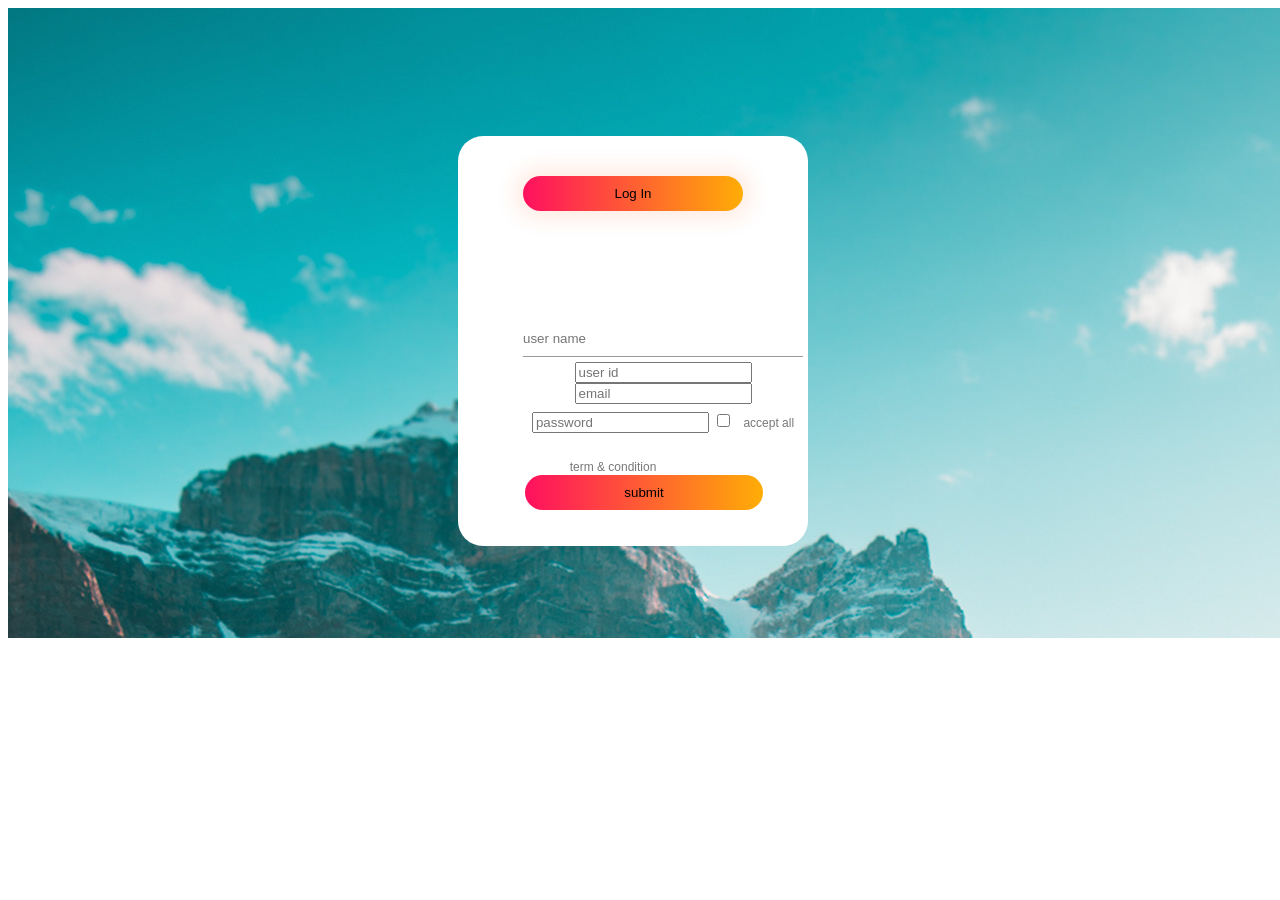
<file: online tourism/register.html>
<!DOCTYPE html>
<html lang="en">
<head>
<link rel="stylesheet" href="./style.css"/ >
</head>
<body>
<div class="hero">
<div class="form-box">
    

<div class="button-box">
<div id="bt"></div>
<a href="index.html">
<button type="button" class="toggle-btn" href="index.html">Log In</button>
</a>
</div>
<form   id="login"class="input-group">
<input type="text" name="Username" class="input-fiel" placeholder="user name" required>
<input type="text" class="User_id" placeholder="user id " required>
<input type="text" class="Email" placeholder="email" required>
<input type="text" class="Password" placeholder="password" required>
<input type="checkbox" class="check-box"><span id="rt">accept all term & condition</span>
<button type="submit" name="submit" class="submit-btn">submit</button>
</form>


</div>

</div>

</body>
</html>
</file>
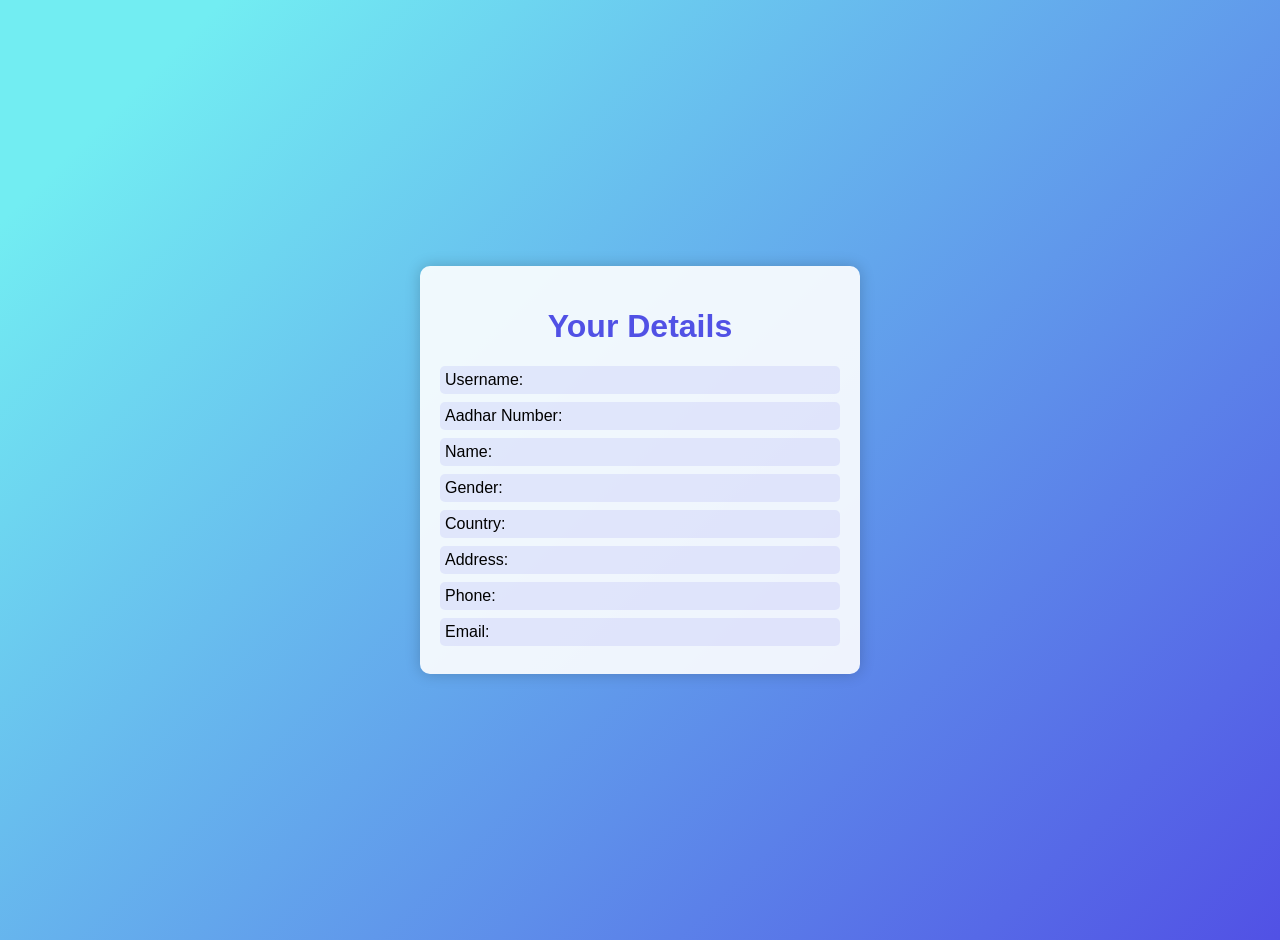
<file: online tourism/view_details.html>
<!DOCTYPE html>
<html lang="en">
<head>
    <meta charset="UTF-8">
    <meta name="viewport" content="width=device-width, initial-scale=1.0">
    <title>View Details</title>
    <link rel="stylesheet" href="styles.css">
</head>
<body class="bg-gradient">
    <div class="details-container">
        <h1>Your Details</h1>
        <div>Username: <span id="username"></span></div>
        <div>Aadhar Number: <span id="adharnumber"></span></div>
        <div>Name: <span id="name"></span></div>
        <div>Gender: <span id="gender"></span></div>
        <div>Country: <span id="country"></span></div>
        <div>Address: <span id="address"></span></div>
        <div>Phone: <span id="phone"></span></div>
        <div>Email: <span id="email"></span></div>
    </div>
    <script src="scripts.js"></script>
    <script>
        displayDetails();
    </script>
</body>
</html>
</file>
<file: online tourism/style.css>
*{
    font-family: sans-serif;
}

.hero{
    width: 100%;
    height: 630PX;
    
    background-image: url("image/banner.jpg");
    position: absolute;
} 
.form-box{
    width :340px;
    height:400px;
    position:absolute;
    margin: 10%;
    margin-left: 450px;
    text-align: center;
    border-radius: 25px;
    
      
    

    background: #fff;
    padding: 5px;
}
.button-box{
    width:220px;
    margin:35px auto;
    position: relative;
    box-shadow:0 0 20px 9px #ff61241f;
    border-radius: 30px;
}
.toggle-btn{
    padding: 10px 30px;
    cursor: pointer;
    background: transparent;
    border:0;
    outline: none;
    position : relative;

}
#btn{
    top: 0;
    left :0;
    position : absolute ;
    width: 110px;
    height:100%;
    background: linear-gradient(to right,#ff105f,#ffad06);
    border-radius: 30px;
    transition: .5s;
}
.social-icons{
    margin: 30px auto;
    text-align: center;

}
.social-icons img {
    width : 30px;
    margin :0 12px;
    box-shadow:0 0 20px 0 #7f7f7f3d;
    cursor: pointer;
    border-radius: 50%;
}
.input-group{
    top: 180px;
    position: absolute;
    width: 280px;
    transition:.5s;
}
.input-field{
    width: 100%;
    padding:10px 0;
    margin:5px 0;
    border-left: 0;
    border-top: 0;
    border-right: 0;
    border-bottom: 1px solid #999;
    outline: none;
    background: transparent;
}
.submit-btn{
    width:85%;
    padding:10px 30px;
    cursor: pointer;
    display: block;
    margin : auto;
    background: linear-gradient(to right,#ff105f,#ffad06);
    border:0;
    outline: none;
    border-radius: 30px;
    margin-right: 40px;
}
.check-box{
    margin-top: 10px;
    margin-bottom: 30PX;
   
    
}
#ew{
    color:#777;
    font-size: 12px;
    bottom: 68px;
    border-left-width: 0px;
    margin-right: 145px;
    
    
}
#login{
    left: 65px;
    
}
#bt{
    top: 0;
    left :0;
    position : absolute ;
    width: 100%;
    height:100%;
    background: linear-gradient(to right,#ff105f,#ffad06);
    border-radius: 30px;
    transition: .5s;

}
.input-grou{
    top: 80px;
    position: absolute;
    width: 280px;
    transition:.5s;

}
.input-fiel{
    width: 100%;
    padding:10px 0;
    margin:5px 0;
    border-left: 0;
    border-top: 0;
    border-right: 0;
    border-bottom: 1px solid #999;
    outline: none;
    background: transparent;
}
#rt{
    color:#777;
    font-size: 12px;
    bottom: 68px;
    border-left-width: 0px;

    margin-left: 10px;
    margin-right: 100px;

}
.shi{
    
    
    width: 100%;
    height: 630px;
    position:absolute;
    
    background-image: url("alexey-starki-91ykdj2WQeg-unsplash.jpg");
    
    background-size: cover;
}
.sh{

    
    position: absolute;
    
   
  
    
    width: 150px;
    height:30px;
    background: linear-gradient(to right,#ff105f,#ffad06);
    
    transition: .5s;
}
.log{
    
    left: 800px;
    position: absolute;
  
    
    width: 100px;
    height:30px;
    background: linear-gradient(to right,#ff105f,#ffad06);
    border-radius: 30px;
    transition: .5s;
}

    


.er{
    
    height: 30px;
    background: linear-gradient(to right,#ff105f,#ffad06);
    width: 100%;
     
    background-size: cover;
}
.wi{
    width: 100%;
    
    height: 30px;
    background-color: #ff105f;
}
.wio{
    position: absolute;
    width: 300px;
    height: 600px;
    margin-top: 0;
    background-color:aqua ;
    
}

.wer{
    width: 298px;
    height: 60px;
    border-radius: 1%;
    
    margin: 0%;
    font-family: Arial, sans-serif;
    background: linear-gradient(45deg, #FFC796, #FF6B95);
    border-color: #DDDDDD;
    
    
}
 




.wq1{
    margin-left: 100px;
    margin-top: 5px;
    color: #fff;
    font-size: 20px;
}
.submit-btn1{
    margin-top: 200px;
}
.re2{
    position: absolute;
    margin-left: 300px;
    width: 1045px;
    height: 600px;
    background-image: url("image/desti.png");
}
.dig{
    position: absolute;
    width: 336.25px;
    height:200px;
    background-color: aquamarine;
}
.dig1{
    position: absolute;
    margin-left: 337.25px;
    width: 336.25px;
    height: 200px;
    background-color: aquamarine;
    border-color: whitesmoke;
    border-color: #fff;
    border-radius: 2%;
}
.image1{
    width: 336.25px;
    height :180px;
    background-image: url(image/bihar.png);
    background-size: cover;
    background-repeat: no-repeat;
}
.state{
    font-size: 20px;
    margin-left: 150px;
    color: #fff;
}
.dig2{
   position: absolute;
    margin-left: 674.5px;
    width: 336.25px;
    height: 200px;
    background-color: aquamarine;
    border-color: whitesmoke;
    border-color: #fff;
    border-radius: 2%;
}
.dig3{
    position: absolute;
    margin-left: 1011.75px;
    width: 334.25px;
    height: 200px;
    background-color: aquamarine;
    border-color: whitesmoke;
    border-color: #fff;
    border-radius: 2%;
}
.dig4{
    margin-top: 201px;
    position: absolute;
    width: 336.25px;
    height:199px;
    background-color: aquamarine;

}
.dig5{
    margin-top: 201px;
    position: absolute;
    margin-left: 337.25px;
    width: 336.25px;
    height:199px;
    background-color: aquamarine;

}
.dig6{
    margin-top: 201px;
    position: absolute;
    margin-left: 674.5px;
    width: 336.25px;
    height:199px;
    background-color: aquamarine;

}
.dig7{
    margin-top: 201px;
    position: absolute;
    margin-left: 1011.75px;
    width: 334.25px;
    height:199px;
    background-color: aquamarine;

}
.dig8{
    margin-top: 402px;
    position: absolute;
    width: 336.25px;
    height:199px;
    background-color: aquamarine;

}
.dig9{
    margin-top: 402px;
    position: absolute;
    margin-left: 337.25px;
    width: 336.25px;
    height:199px;
    background-color: aquamarine;

}
.dig10{
    margin-top: 402px;
    position: absolute;
    margin-left: 674.5px;
    width: 336.25px;
    height:199px;
    background-color: aquamarine;

}
.dig11{
    margin-top: 402px;
    position: absolute;
    margin-left: 1011.75px;
    width: 334.25px;
    height:199px;
    background-color: aquamarine;

}
.image2{
    width: 336.25px;
    height :180px;
    background-image: url(image/kerla.png);
    background-size: cover;
    background-repeat: no-repeat;
}
.image3{
    
        width: 336.25px;
        height :180px;
        background-image: url(image/goa.png);
        background-size: cover;
        background-repeat: no-repeat;
}
.image4{
    
    width: 336.25px;
    height :180px;
    background-image: url(image/Gujarat.png);
    background-size: cover;
    background-repeat: no-repeat;
}
.image5{
    
    width: 336.25px;
    height :180px;
    background-image: url(image/karnataka.png);
    background-size: cover;
    background-repeat: no-repeat;
}
.image6{
    
    width: 336.25px;
    height :180px;
    background-image: url(image/Rajastha.png);
    background-size: cover;
    background-repeat: no-repeat;
}
.image7{
    
    width: 336.25px;
    height :180px;
    background-image: url(image/maharastra.png);
    background-size: cover;
    background-repeat: no-repeat;
}
.image8{
    
    width: 336.25px;
    height :180px;
    background-image: url(image/uttarpradesh.png);
    background-size: cover;
    background-repeat: no-repeat;
}
.image9{
    
    width: 336.25px;
    height :180px;
    background-image: url(image/andhrapradesh.png);
    background-size: cover;
    background-repeat: no-repeat;
}
.image10{
    
    width: 336.25px;
    height :180px;
    background-image: url(image/tamilnadu.png);
    background-size: cover;
    background-repeat: no-repeat;
}
.image11{
    
    width: 336.25px;
    height :180px;
    background-image: url(image/Westbengal.png);
    background-size: cover;
    background-repeat: no-repeat;
}
.image12{
    
    width: 336.25px;
    height :180px;
    background-image: url(image/uttrakhand.png);
    background-size: cover;
    background-repeat: no-repeat;
}
.yu{
    
    width: 150px;
    height: 30px;
    background: linear-gradient(to right, rgb(93, 48, 218),rgb(152, 223, 184));
    border: #fff;
    
    
}
#personsA{
    width: 50px;
}
#packageADiv{
    position: absolute;
    width: 449.5px;
    height:300px;
    margin-top: 2px;
    background-color: #DDDDDD    ;
    
    
    


}
.place1{
    
    
    
    width: 448.5px;
    height :180px;
    background-image: url(image/Ooty.png);
    background-size: cover;
    background-repeat: no-repeat;


}

.person{
    margin-top: 5px;
    margin-left: 100px;
}
.price{
    margin-top: 5px;
    margin-left: 100px;
}
.time{
    margin-top: 5px;
}
.btm{
    color: rgb(5, 5, 8);
    background-color: whitesmoke;
}
.btn btn-dark{
    margin-left: 10px;
}
#packageADiv1{
    margin-left: 452.5PX;
    width: 448.5px;
    height: 300px;
    margin-top: 2px;
    background-color: #DDDDDD;
    
}
.place2{
    width: 448.5px;
    height :180px;
    background-image: url(image/phichavaram.png);
    background-size: cover;
    background-repeat: no-repeat;
} 
.place img {
    width: 400px;
    height: 200px;
}

.place {
    width: 400px;
    margin-left: 7px;
    margin-bottom: 20px;
    display: inline-block;  /* Display places side by side */
}

/* Clearfix for wrapping to the next row */
#placesGallery::after {
    content: "";
    display: table;
    clear: both;
}
.placeName{
    margin-left: 120px;
}
</file>
<file: online tourism/styles.css>
body {
    font-family: 'Arial', sans-serif;
    margin: 0;
    padding: 20px;
}

.bg-gradient {
    background: linear-gradient(135deg, #72EDF2 10%, #5151E5 100%);
    min-height: 100vh;
    display: flex;
    align-items: center;
    justify-content: center;
}

.form-container, .details-container {
    border-radius: 10px;
    padding: 20px;
    background: rgba(255, 255, 255, 0.9); /* semi-transparent white */
    max-width: 400px;
    width: 90%;
    box-shadow: 0 0 15px rgba(0, 0, 0, 0.2);
}

h1 {
    text-align: center;
    color: #5151E5;
}

input[type="text"], input[type="tel"], input[type="email"], textarea, select {
    width: 100%;
    padding: 10px;
    margin: 10px 0;
    border: 2px solid #5151E5;
    border-radius: 5px;
    background: transparent;
    color: #5151E5;
}

button {
    display: block;
    width: 100%;
    padding: 10px;
    border: none;
    border-radius: 5px;
    background-color: #5151E5;
    color: white;
    cursor: pointer;
    transition: background 0.3s;
}

button:hover {
    background-color: #72EDF2;
    color: #5151E5;
}

.details-container div {
    padding: 5px;
    background: rgba(81, 81, 229, 0.1);
    margin: 8px 0;
    border-radius: 5px;
}
</file>
<file: online tourism/styles1.css>
body{
    height: 100%;
    margin: 0;
    font-family: Arial, sans-serif;
    background: linear-gradient(45deg, #FFC796, #FF6B95, #4CA1A3);
    background-size: 600% 400%;
    animation: gradient 15s ease infinite;
}

@keyframes gradient {
    0% {
        background-position: 0% 50%;
    }
    50% {
        background-position: 100% 50%;
    }
    100% {
        background-position: 0% 50%;
    }
}

.container {
    max-width: 1000px;
    margin: 50px auto;
    padding: 20px;
    background-color: #fff;
    box-shadow: 0 0 10px rgba(0, 0, 0, 0.1);
}

h1 {
    text-align: center;
}

.hotel {
    position: relative;
    display: flex;
    margin: 15px 0;
}

.hotel img {
    width: 800px;
    height: 400px;
    object-fit: cover;
    margin-right: 15px;
}

.hotel-details h2 {
    margin: 0;
    font-size: 18px;
}

.rating {
    color: gold;
}

.input-group {
    margin: 20px 0;
}

button {
    background-color: #007BFF;
    color: white;
    padding: 10px 20px;
    border: none;
    cursor: pointer;
    transition: background-color 0.3s;
}

button:hover {
    background-color: #0056b3;
}


/* ... previous styles ... */

.modal {
    display: none;
    position: fixed;
    left: 0;
   
}
/* ... Include previous styles ... */

.booking-details {
    margin: 15px 0;
    padding: 10px;
    border: 1px solid #e0e0e0;
}
.shiva{
    color: #007BFF;
}
</file>
<file: online tourism/styless.css>
body {
    font-family: Arial, sans-serif;
    height: 100vh;
    margin: 0;
}

.bg-gradient {
    background: linear-gradient(135deg, #72EDF2 10%, #5151E5 100%);
    display: flex;
    flex-direction: column;
    align-items: center;
    justify-content: center;
    padding: 20px;
}

.calculator {
    border: 1px solid #fff;
    border-radius: 10px;
    background-color: rgba(255, 255, 255, 0.8);
    overflow: hidden;
}

.display {
    background-color: #d9d9e6;
    padding: 10px;
    display: flex;
    justify-content: space-between;
}

#result {
    width: 100%;
    font-size: 24px;
    padding: 10px;
    border: none;
    background-color: transparent;
    color: rgb(17, 1, 1);
    text-align: right;
}

.buttons {
    display: grid;
    grid-template-columns: repeat(4, 1fr);
    gap: 10px;
    padding: 20px;
}

button {
    padding: 10px;
    font-size: 18px;
    border: none;
    background-color: #72EDF2;
    color: #5151E5;
    border-radius: 5px;
    transition: background-color 0.3s, transform 0.3s;
    cursor: pointer;
}

button:hover {
    background-color: #5151E5;
    color: #72EDF2;
    transform: scale(1.1);
}

.back-btn {
    margin-top: 20px;
    padding: 10px 20px;
    border: none;
    background-color: #fff;
    color: #5151E5;
    font-size: 18px;
    border-radius: 20px;
    box-shadow: 0 0 10px rgba(0, 0, 0, 0.2);
    cursor: pointer;
    transition: background-color 0.3s;
}

.back-btn:hover {
    background-color: #72EDF2;
    color: #5151E5;
}
</file>
<file: online tourism/stylefirst.css>
body {
    font-family: Arial, sans-serif;
    background-color: #f4f4f4;
    margin: 0;
    padding: 0;
}

.container {
    max-width: 1300px;
    margin: 0 auto;
    padding: 20px;
    background-color: #fff;
    box-shadow: 0 0 10px rgba(0, 0, 0, 0.1);
}

header, .content, footer {

    display: flex;
    flex-direction: column;
    align-items: center;
    justify-content: center;
    padding: 20px 0;
}

#logo {
    width: 100px;
    height: 100px;
}

.social-links {
    margin-left: 100px;
    display: flex;
    gap: 10px;
}

.social-links img {
    width: 32px;
    height: 32px;
    cursor: pointer;
}

#login-btn {
    margin-top: 20px;
    padding: 10px 20px;
    background-color: #007BFF;
    color: #fff;
    border: none;
    cursor: pointer;
    border-radius: 4px;
    transition: background-color 0.3s;
}

#login-btn:hover {
    background-color: #0056b3;
}
.content{
    width: 1300px;
}
.leshi{
    width: 1000px;
    height: 500px;
}
.eww{
    margin-left: 100px;
}
</file>
<file: online tourism/stylesss.css>
body, html {
    height: 100%;
    margin: 0;
    font-family: Arial, sans-serif;
    background: linear-gradient(45deg, #FFC796, #FF6B95, #4CA1A3);
    background-size: 600% 400%;
    animation: gradient 15s ease infinite;
}

@keyframes gradient {
    0% {
        background-position: 0% 50%;
    }
    50% {
        background-position: 100% 50%;
    }
    100% {
        background-position: 0% 50%;
    }
}

.container {
    display: flex;
    justify-content: center;
    align-items: center;
    height: 100%;
}

textarea {
    width: 80%;
    height: 80%;
    padding: 20px;
    border-radius: 15px;
    border: none;
    font-size: 16px;
    outline: none;
    background-color: rgba(255, 255, 255, 0.9);
    box-shadow: 0 0 10px rgba(0, 0, 0, 0.1);
    resize: none;
}
.buttons {
    margin-top: 20px;
    text-align: center;
}

button {
    background-color: #FF6B95;
    color: white;
    padding: 10px 20px;
    border: none;
    border-radius: 5px;
    font-size: 16px;
    cursor: pointer;
    margin: 0 10px;
    transition: background-color 0.3s;
}

button:hover {
    background-color: #4CA1A3;
}
</file>
